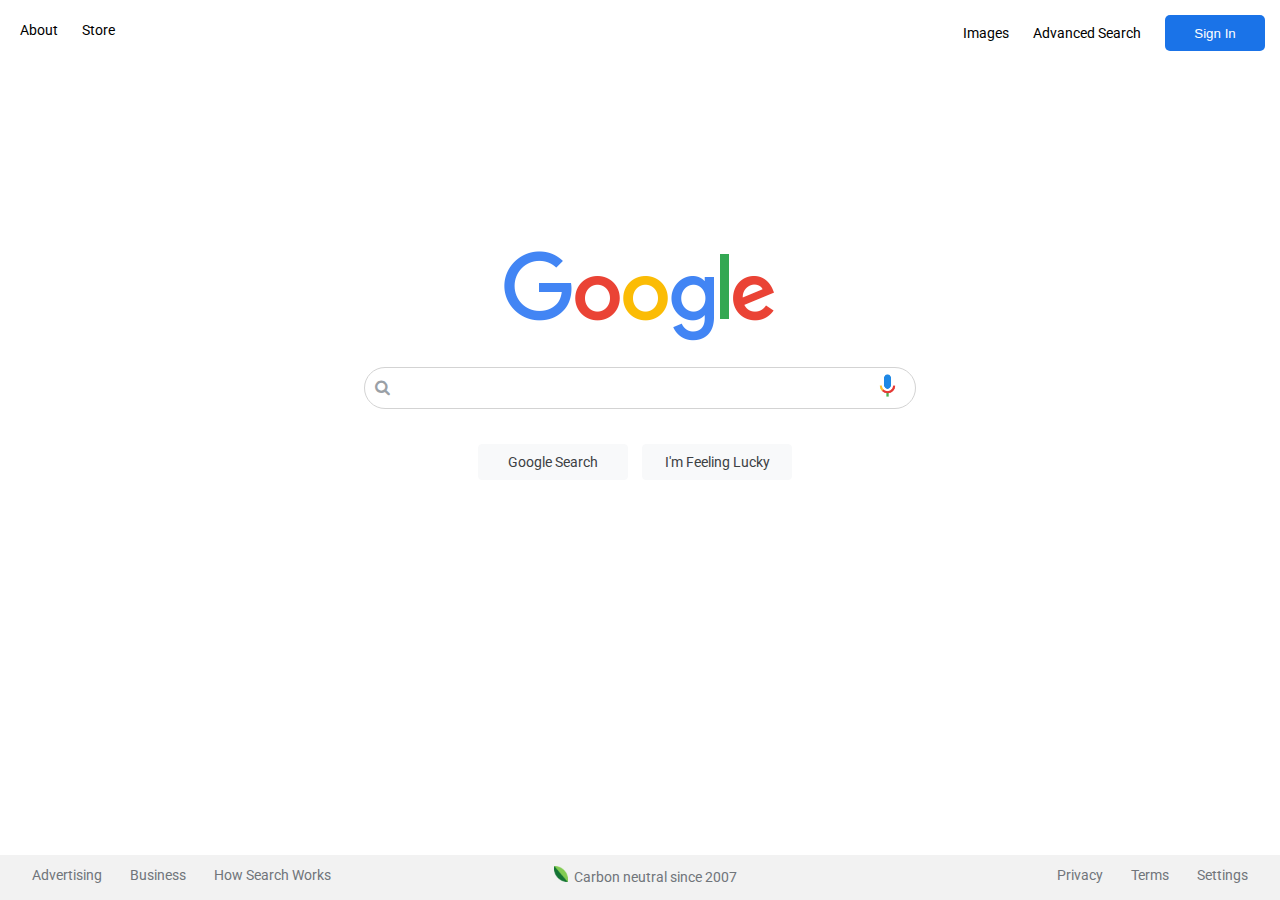
<file: index.html>
<!DOCTYPE html>
<html lang="en">
<head>
    <meta charset="UTF-8">
    <meta http-equiv="X-UA-Compatible" content="IE=edge">
    <meta name="viewport" content="width=device-width, initial-scale=1.0">
    <link rel="stylesheet" href="styles.css">
    <link rel="preconnect" href="https://fonts.googleapis.com">
    <link rel="preconnect" href="https://fonts.gstatic.com" crossorigin>
    <link rel="stylesheet" href="https://fonts.googleapis.com/css2?family=Material+Symbols+Outlined:opsz,wght,FILL,GRAD@48,400,0,0" />
    <link href="https://fonts.googleapis.com/css2?family=Roboto:wght@400&display=swap" rel="stylesheet">
    <link rel="stylesheet" href="https://cdnjs.cloudflare.com/ajax/libs/font-awesome/4.7.0/css/font-awesome.min.css">
    <title>Google</title>
</head>
<body>
    <div class="nav">
        <div class="navleft">
            <a href="https://about.google/?fg=1&utm_source=google-US&utm_medium=referral&utm_campaign=hp-header">About</a>
            <a href="https://store.google.com/US?utm_source=hp_header&utm_medium=google_ooo&utm_campaign=GS100042&hl=en-US">Store</a>
        </div>

        <div class="navright">
            <a href="image-search.html">Images</a>
            <a href="advanced-search.html">Advanced Search</a>
            <a href="https://accounts.google.com/ServiceLogin?hl=en&passive=true&continue=https://www.google.com/&ec=GAZAmgQ"><button>Sign In</button></a>
        </div>
    </div>

    <div class="main">
        <div class="logo">
            <img src="google_logo.png" alt="Google Logo">
        </div>

        <div class="form">
            <form action="https://www.google.com/search">

                <div class="user_input_main">

                    <div class="magnifying">
                        <i class="fa fa-search"></i>
                    </div>
                    <div class="user_input">
                        <input type="text" name="q" autocomplete="off">
                    </div>
                    <div class="mic">
                        <img src="mic.png" alt="" class="mic" width="35px">

                    </div>
                </div>
                
                <div class="form_input">
                    <input type="submit" value="Google Search">
                    <input type="submit" name="btnI" value="I'm Feeling Lucky" class="button">
                
                </div>

            </form>
        </div>
    </div>

    <div class="footer">

        <div class="footer_left">
            <a href="https://www.google.com/intl/en_us/ads/?subid=ww-ww-et-g-awa-a-g_hpafoot1_1!o2&utm_source=google.com&utm_medium=referral&utm_campaign=google_hpafooter&fg=1">Advertising</a>
            <a href="https://www.google.com/services/?subid=ww-ww-et-g-awa-a-g_hpbfoot1_1!o2&utm_source=google.com&utm_medium=referral&utm_campaign=google_hpbfooter&fg=1">Business</a>
            <a href="https://google.com/search/howsearchworks/?fg=1">How Search Works</a>


        </div>

        <div class="footer_center">

            <img src="[data-uri]" alt="leaf" width="14px">
            <a href="https://sustainability.google/carbon-free/?utm_source=googlehpfooter&utm_medium=housepromos&utm_campaign=bottom-footer&utm_content=">Carbon neutral since 2007</a>

        </div>

        <div class="footer_right">
            <a href="https://policies.google.com/privacy?hl=en&fg=1">Privacy</a>
            <a href="https://policies.google.com/terms?hl=en&fg=1">Terms</a>
            <a href="https://www.google.com/preferences?hl=en&fg=1">Settings</a>
        </div>

    </div>
    
</body>
</html>
</file>
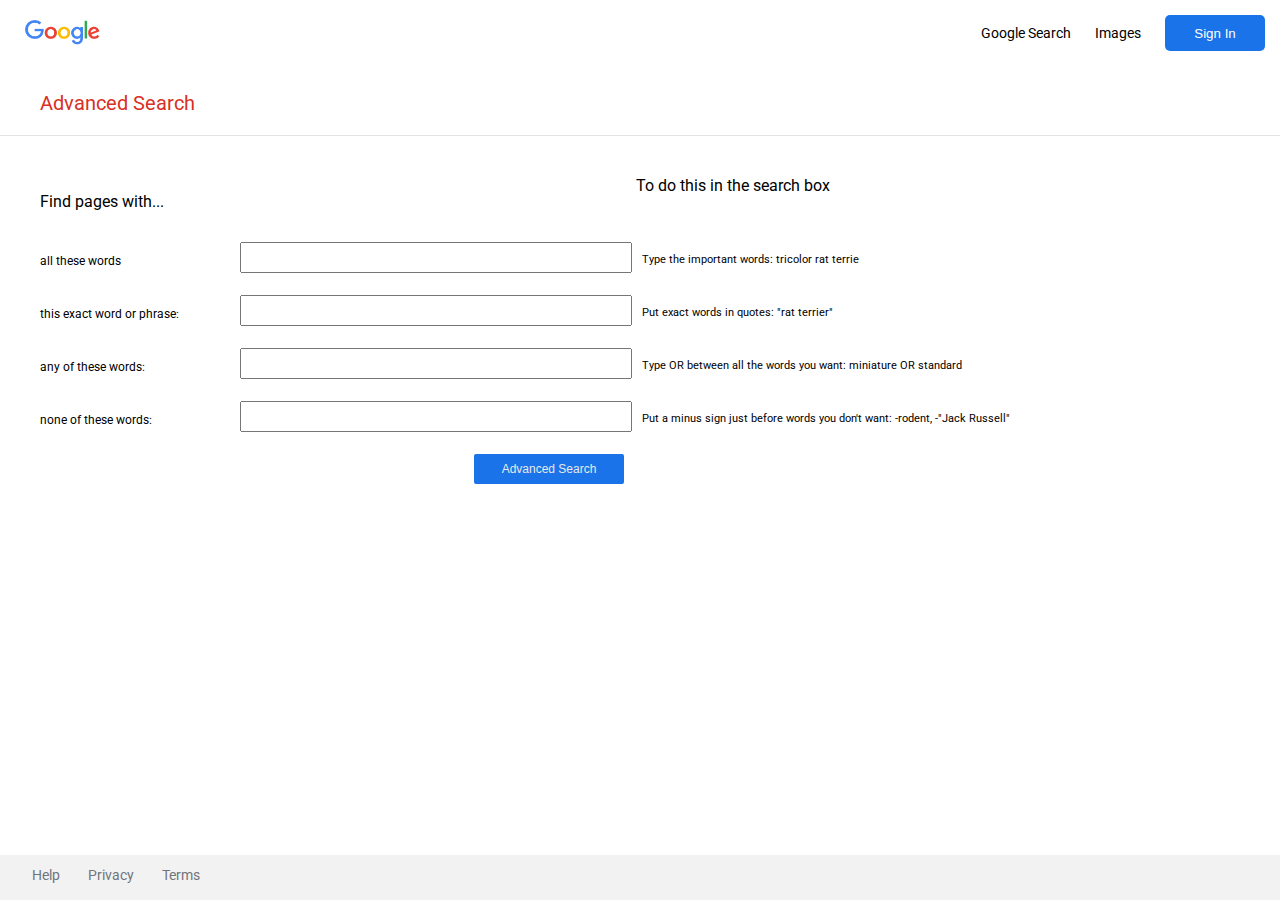
<file: advanced-search.html>
<!DOCTYPE html>
<html lang="en">

<head>
    <meta charset="UTF-8">
    <meta http-equiv="X-UA-Compatible" content="IE=edge">
    <meta name="viewport" content="width=device-width, initial-scale=1.0">
    <link rel="stylesheet" href="styles.css">
    <link rel="preconnect" href="https://fonts.googleapis.com">
    <link rel="preconnect" href="https://fonts.gstatic.com" crossorigin>
    <link rel="stylesheet"
        href="https://fonts.googleapis.com/css2?family=Material+Symbols+Outlined:opsz,wght,FILL,GRAD@48,400,0,0" />
    <link href="https://fonts.googleapis.com/css2?family=Roboto:wght@400&display=swap" rel="stylesheet">
    <link rel="stylesheet" href="https://cdnjs.cloudflare.com/ajax/libs/font-awesome/4.7.0/css/font-awesome.min.css">
    <title>Google</title>
</head>

<body>
    <div class="nav">
        <div class="navleft">
            <a href="index.html"><img src="google_logo.png" width="75px" class="advanced-logo"></a>
        </div>

        <div class="navright">
            <a href="index.html">Google Search</a>
            <a href="image-search.html">Images</a>
            <a
                href="https://accounts.google.com/ServiceLogin?hl=en&passive=true&continue=https://www.google.com/&ec=GAZAmgQ"><button>Sign
                    In</button></a>
        </div>
    </div>


    <div class="advanced-header">
        <p>Advanced Search</p>
    </div>

    <div class="line-break">

    </div>

    <div class="main-top">
        <p class="left">Find pages with...</p>
        <p class="middle"></p>
        <p class="right">To do this in the search box</p>
    </div>

    <form action="https://www.google.com/search">

        <div class="main1">
            <p class="left">all these words</p>
            <input type="text" name="as_q" autocomplete="off">
            <p class="right">Type the important words: <span>tricolor rat terrie</span></p>
        </div>

        <div class="main1">
            <p class="left">this exact word or phrase:</p>
            <input type="text" name="as_epq" autocomplete="off">
            <p class="right">Put exact words in quotes: "rat terrier"</p>
        </div>

        <div class="main1">
            <p class="left">any of these words:</p>
            <input type="text" name="as_oq" autocomplete="off">
            <p class="right">Type OR between all the words you want: miniature OR standard</p>
        </div>

        <div class="main1">
            <p class="left">none of these words:</p>
            <input type="text" name="as_eq" autocomplete="off">
            <p class="right">Put a minus sign just before words you don't want: -rodent, -"Jack Russell"</p>
        </div>

        <div class="main1">
            <p class="left"></p>
            <div class="main-button">
                <button class="advanced-button">Advanced Search</button>
            </div>

            <p class="right"></p>

        </div>



    </form>



    <div class="footer">

        <div class="footer_left">
            <a href="https://support.google.com/websearch/?p=ws_results_help&hl=en&fg=1">Help</a>
            <a href="https://policies.google.com/privacy?hl=en&fg=1">Privacy</a>
            <a href="https://policies.google.com/terms?hl=en&fg=1">Terms</a>


        </div>

        <div class="footer_center">


        </div>

        <div class="footer_right">

        </div>

    </div>

</body>

</html>
</file>
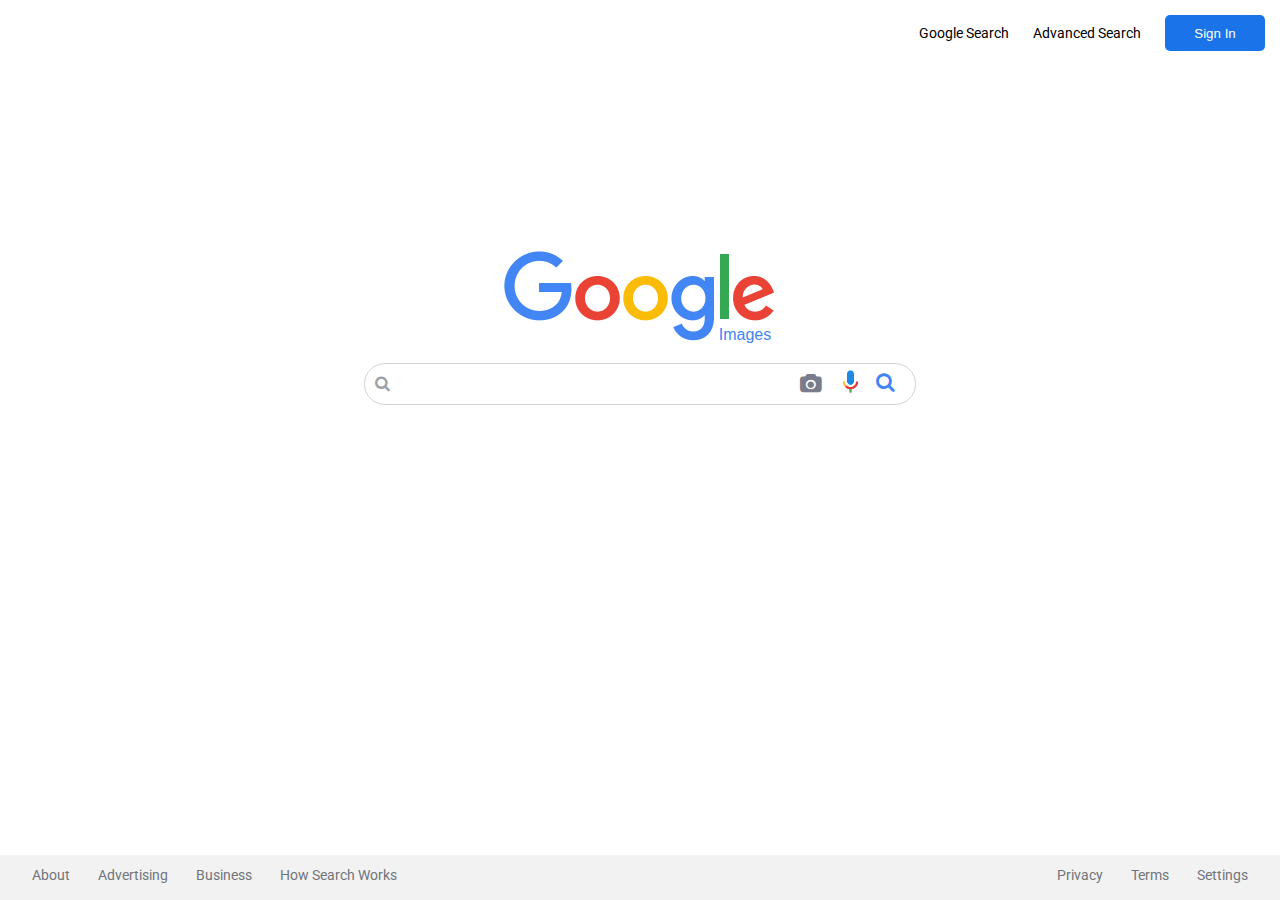
<file: image-search.html>
<!DOCTYPE html>
<html lang="en">
<head>
    <meta charset="UTF-8">
    <meta http-equiv="X-UA-Compatible" content="IE=edge">
    <meta name="viewport" content="width=device-width, initial-scale=1.0">
    <link rel="stylesheet" href="styles.css">
    <link rel="preconnect" href="https://fonts.googleapis.com">
    <link rel="preconnect" href="https://fonts.gstatic.com" crossorigin>
    <link rel="stylesheet" href="https://fonts.googleapis.com/css2?family=Material+Symbols+Outlined:opsz,wght,FILL,GRAD@48,400,0,0" />
    <link href="https://fonts.googleapis.com/css2?family=Roboto:wght@400&display=swap" rel="stylesheet">
    <link rel="stylesheet" href="https://cdnjs.cloudflare.com/ajax/libs/font-awesome/4.7.0/css/font-awesome.min.css">
    <title>Google</title>
</head>
<body>
    <div class="nav">
        <div class="navleft">
            
        </div>

        <div class="navright">
            <a href="index.html">Google Search</a>
            <a href="advanced-search.html">Advanced Search</a>
            <a href="https://accounts.google.com/ServiceLogin?hl=en&passive=true&continue=https://www.google.com/&ec=GAZAmgQ"><button>Sign In</button></a>
        </div>
    </div>

    <div class="main">
        <div class="logo">
            <img src="google_logo.png" alt="Google Logo">
            <p class="imgtext">Images</p>
        </div>

        <div class="form">
            <form action="https://www.google.com/images">

                <div class="user_input_main">

                    <div class="magnifying">
                        <i class="fa fa-search"></i>
                    </div>

                    <div class="user_input2">
                        <input type="text" name="q" autocomplete="off">
                    </div>

                    <div class="camera-icon">
                        <i class="fa fa-camera"></i>
                    </div>

                    <div class="mic">
                        <img src="mic.png" alt="" class="mic" width="35px">
                    </div>

                    <div class="magnifying-right">
                        <button type="submit"><i class="fa fa-search"></i></button>
                    </div>

                </div>
                
                <!--
                    <div class="form_input">
                    <input type="submit" value="Google Search">
                    <input type="submit" name="btnI" value="I'm Feeling Lucky" class="button">
                
                </div>
                        -->

            </form>
        </div>
    </div>

    <div class="footer">

        <div class="footer_left">
            <a href="https://about.google/?fg=1&utm_source=google-US&utm_medium=referral&utm_campaign=hp-header">About</a>
            <a href="https://www.google.com/intl/en_us/ads/?subid=ww-ww-et-g-awa-a-g_hpafoot1_1!o2&utm_source=google.com&utm_medium=referral&utm_campaign=google_hpafooter&fg=1">Advertising</a>
            <a href="https://www.google.com/services/?subid=ww-ww-et-g-awa-a-g_hpbfoot1_1!o2&utm_source=google.com&utm_medium=referral&utm_campaign=google_hpbfooter&fg=1">Business</a>
            <a href="https://google.com/search/howsearchworks/?fg=1">How Search Works</a>


        </div>

        

        <div class="footer_right">
            <a href="https://policies.google.com/privacy?hl=en&fg=1">Privacy</a>
            <a href="https://policies.google.com/terms?hl=en&fg=1">Terms</a>
            <a href="https://www.google.com/preferences?hl=en&fg=1">Settings</a>
        </div>

    </div>
    
</body>
</html>
</file>
<file: styles.css>
body {
    margin: 0;
    padding: 0;
    font-family: 'Roboto', arial, sans-serif;
}
.nav {
    display: flex;
    width: 100%;
    justify-content: space-between;
    margin-top: 20px;
}

.nav a {
    color: black;
    text-decoration: none;
    margin: 20px 0 0 20px;
    font-size: 14px;
}

.nav a:hover {
    text-decoration: underline;
}

.nav button {
    background-color: #1a73e8;
    color: #fff;
    border: none;
    height: 36px;
    width: 100px;
    border-radius: 5px;
}

.nav button:hover {
    cursor: pointer;
    background-color: #4285f4;

}

.navright {
    margin-right: 15px;
    margin-top: -5px;
}


.main {
    padding: 200px 0;
}

.logo {
    text-align: center;
}

.form {
    text-align: center;
}


.user_input_main {
    display: flex;
    justify-content: space-between;
    width: 550px;
    height: 40px;
    border-radius: 50px;
    border: .5px solid lightgrey;
    margin: 20px auto;
    flex-shrink: 1;
}

.user_input input{
    height: 34px;
    width: 450px;
    border: 0;
    outline: 0;
    margin-top: 2px;
    font-size: 18px;
}

.magnifying {
    color: #9aa0a6 !important;
    margin: 10px;

}

.mic {
    margin-right: 5px;
}

.user_input_main:hover {
    box-shadow: 0 0 11px rgba(33,33,33,.2);
    
}

.form_input input {
    background-color: #f8f9fa;
    border: 1px solid #f8f9fa;
    border-radius: 4px;
    height: 36px;
    min-width: 150px;
    margin: 15px 10px 0 0;
    color: #3c4043;
    font-family: 'Roboto', arial, sans-serif;
    font-size: 14px;
}

.form_input input:hover {
    cursor: pointer;
    box-shadow: 0 0 11px rgba(33,33,33,.2);
    border: 1px solid rgba(33,33,33,.2);
}
.footer {
    display: flex;
    flex-wrap: wrap;
    width: 100%;
    height: 45px;
    justify-content: space-between;
    background-color: #f2f2f2;
    position: absolute;
    bottom: 0;
}

.footer a {
    color: #70757a;
    text-decoration: none;
    margin: 12px 12px 0 12px;
    display: inline-block;
    font-size: 14px;
}

.footer a:hover {
    text-decoration: underline;
}

.footer_left {
    margin-left: 20px;
}

.footer_right {
    margin-right: 20px;
}

.footer_center {
    margin-right: 85px;
    margin-top: 2px;
}

.footer_center img {
    margin-right: -10px;
}

.imgtext {
    color: #4285f4;
    font: 16px/16px roboto-regular, arial, sans-serif;
    position: relative;
    margin-left: 210px;
    margin-top: -20px;
}

.magnifying-right {
    color: #4285f4;
    margin-top: 6px;
    font-size: 20px;
    margin-left: -35px;
    margin-right: 20px;
    
}

.magnifying-right button {
    all: unset;
    cursor: pointer;
}

.fa-camera {
    color: #787c8b;
    margin-top: 10px;
    font-size: 20px !important;
    margin-right: -20px;
}

.user_input2 input{
    height: 35px;
    width: 350px;
    border: 1px solid;
    margin-left: -20px;
    border: 0;
    outline: 0;
    font-size: 18px;
}

/*     Advanced Page     */

.advanced-logo {
    margin-left: 5px;
}

.advanced-header {
    font-family: 'Roboto', arial, sans-serif;
    color: #d93025;
    margin: 40px 0 0 40px;
    font-size: 20px;
}

.line-break {
    border-top: solid 1px rgb(228, 227, 227);
    margin-top: 20px;
}

.main-top {
    display: flex;
    margin: 40px 0 0 40px;
}

.main1 {
    display: flex;
    margin-top: 15px;
}

.main-top .left {
    width: 400px;
}

.main-top .right {
    width: 60%;
    margin: 0 0 0 35px;
}

.main-top .middle {
    width: 20%;
}

.main1 .left {
    width: 200px;
    margin-left: 40px;
    font-size: 12px;
    
}

.main1 input {
    min-width: 30%;
    height: 25px;
    
    
}

.main1 .right {
    margin-left: 10px;
    font-size: 11px;
    
}

.main-button {
    min-width: 30%;
    height: 25px;
    
}

.advanced-button {
    background-color: #1a73e8;
    color: rgb(233, 233, 233);
    border: lightgray;
    height: 30px;
    width: 150px;
    border-radius: 2px;
    font-size: 12px; 
    float: right;
    
}

.right-button {
    border: solid 1px;
    width: 1000px;
}

.advanced-button:hover {
    cursor: pointer;
    background-color: #4285f4 ;
}

@media only screen and (max-width: 1000px) {
    .main1 .right {
        display: none;
    }

    .main-top .right {
        display: none;
    }

    .main1 input {
        width: 40%;
    }

    .main-button {
        width: 40%;
    }


    .footer_center {
        display: none;
    }

    
}
</file>
